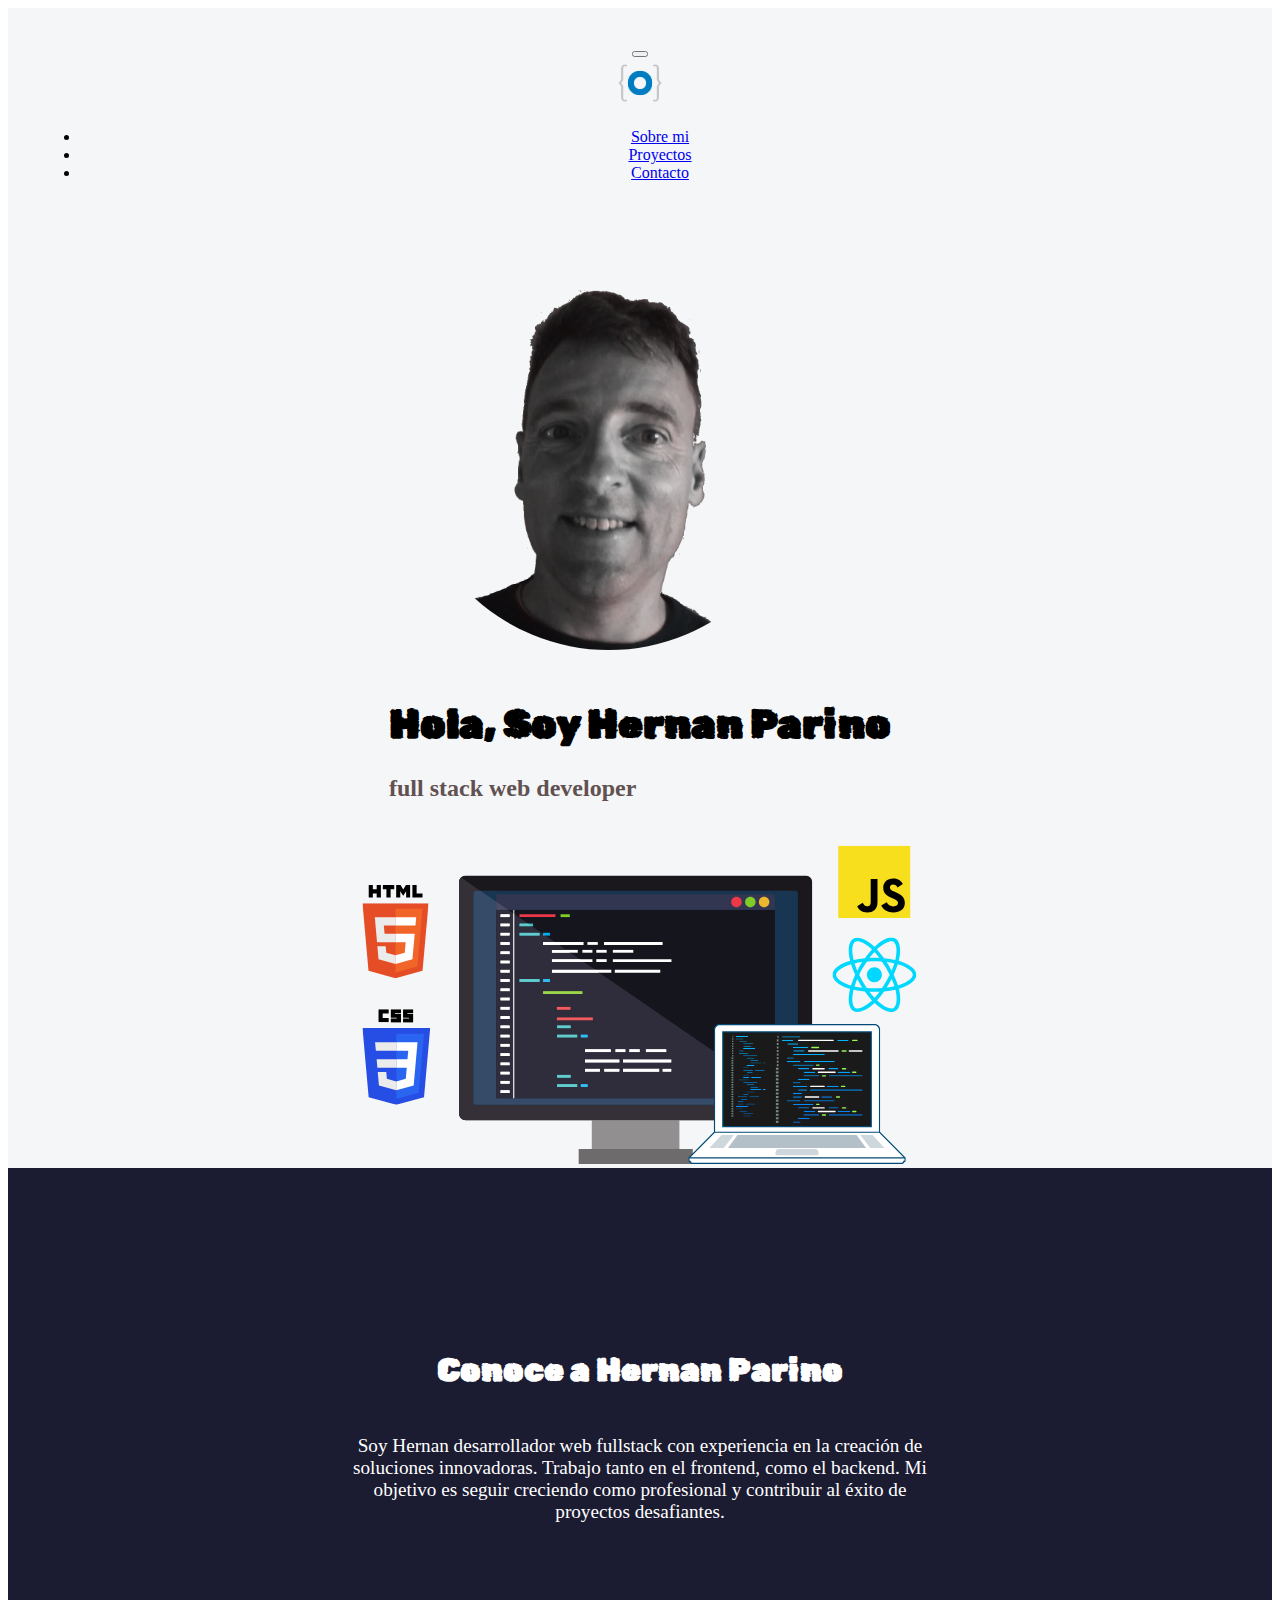
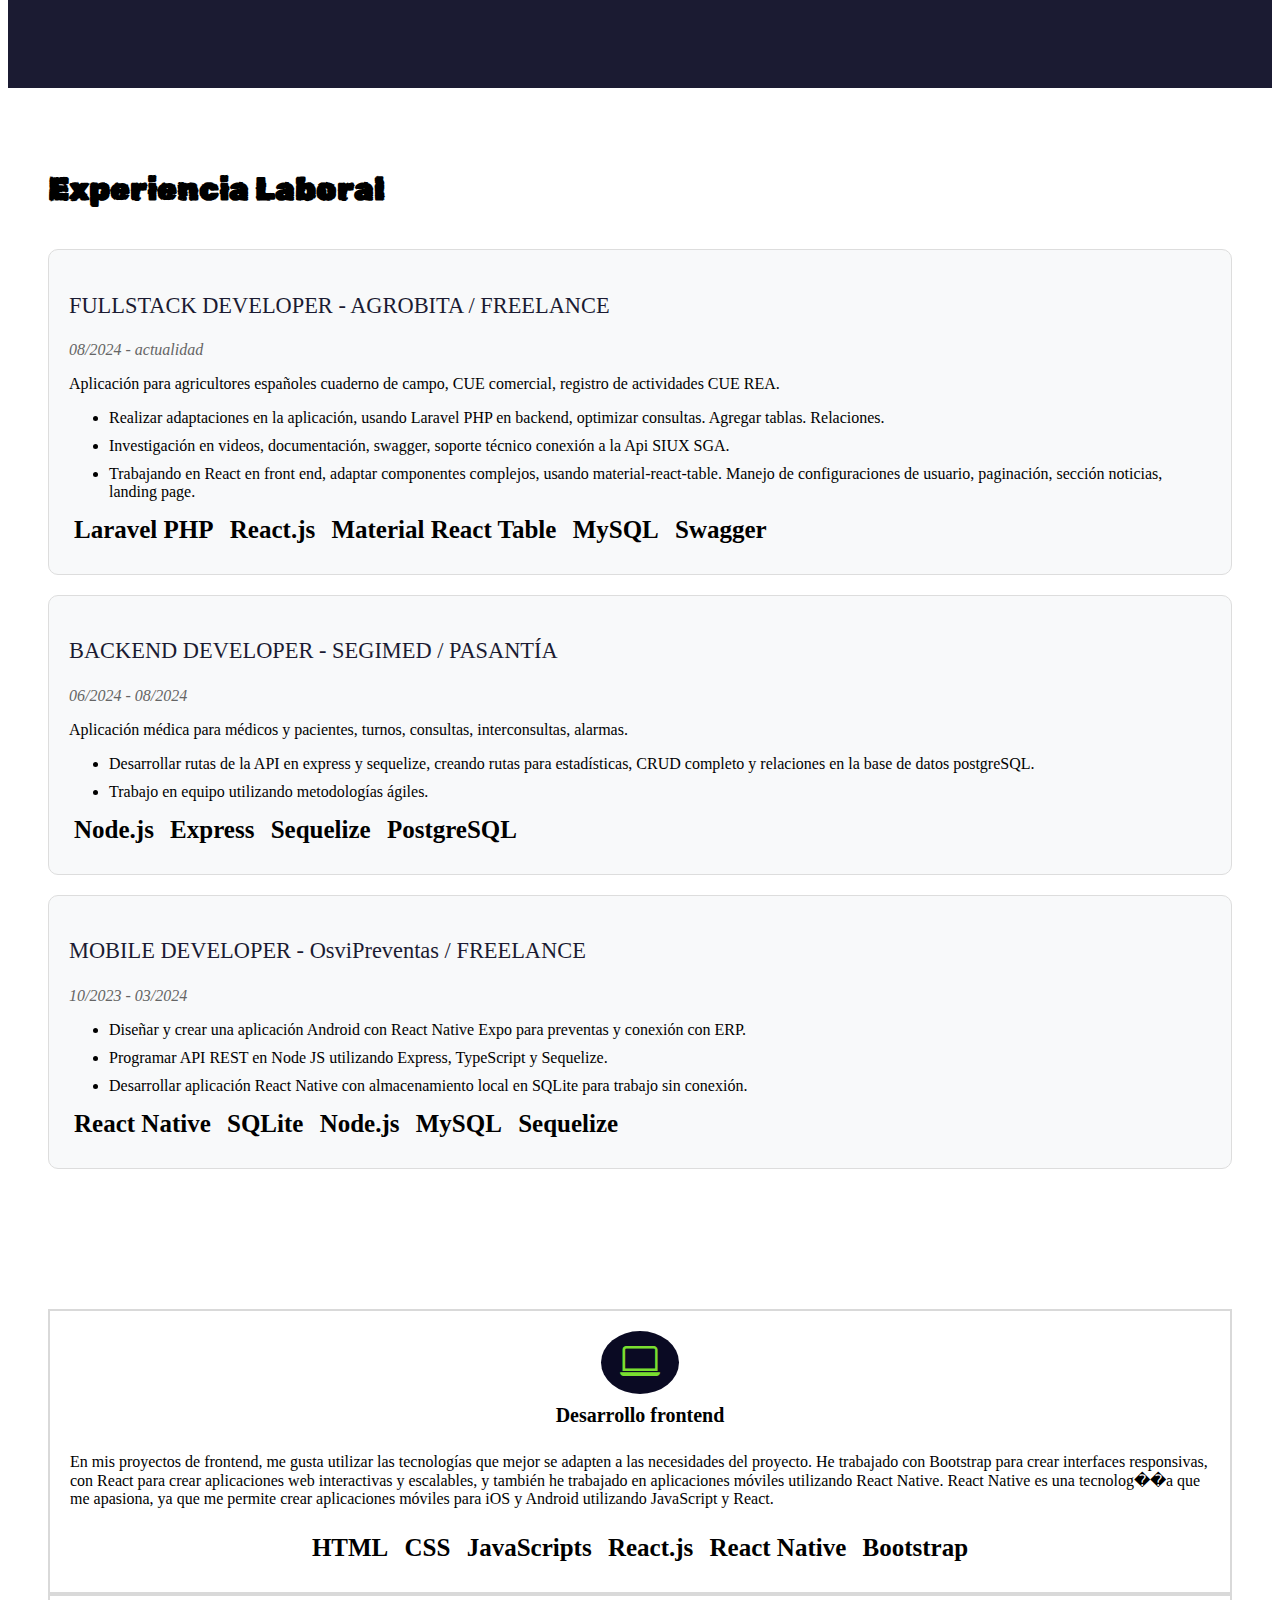
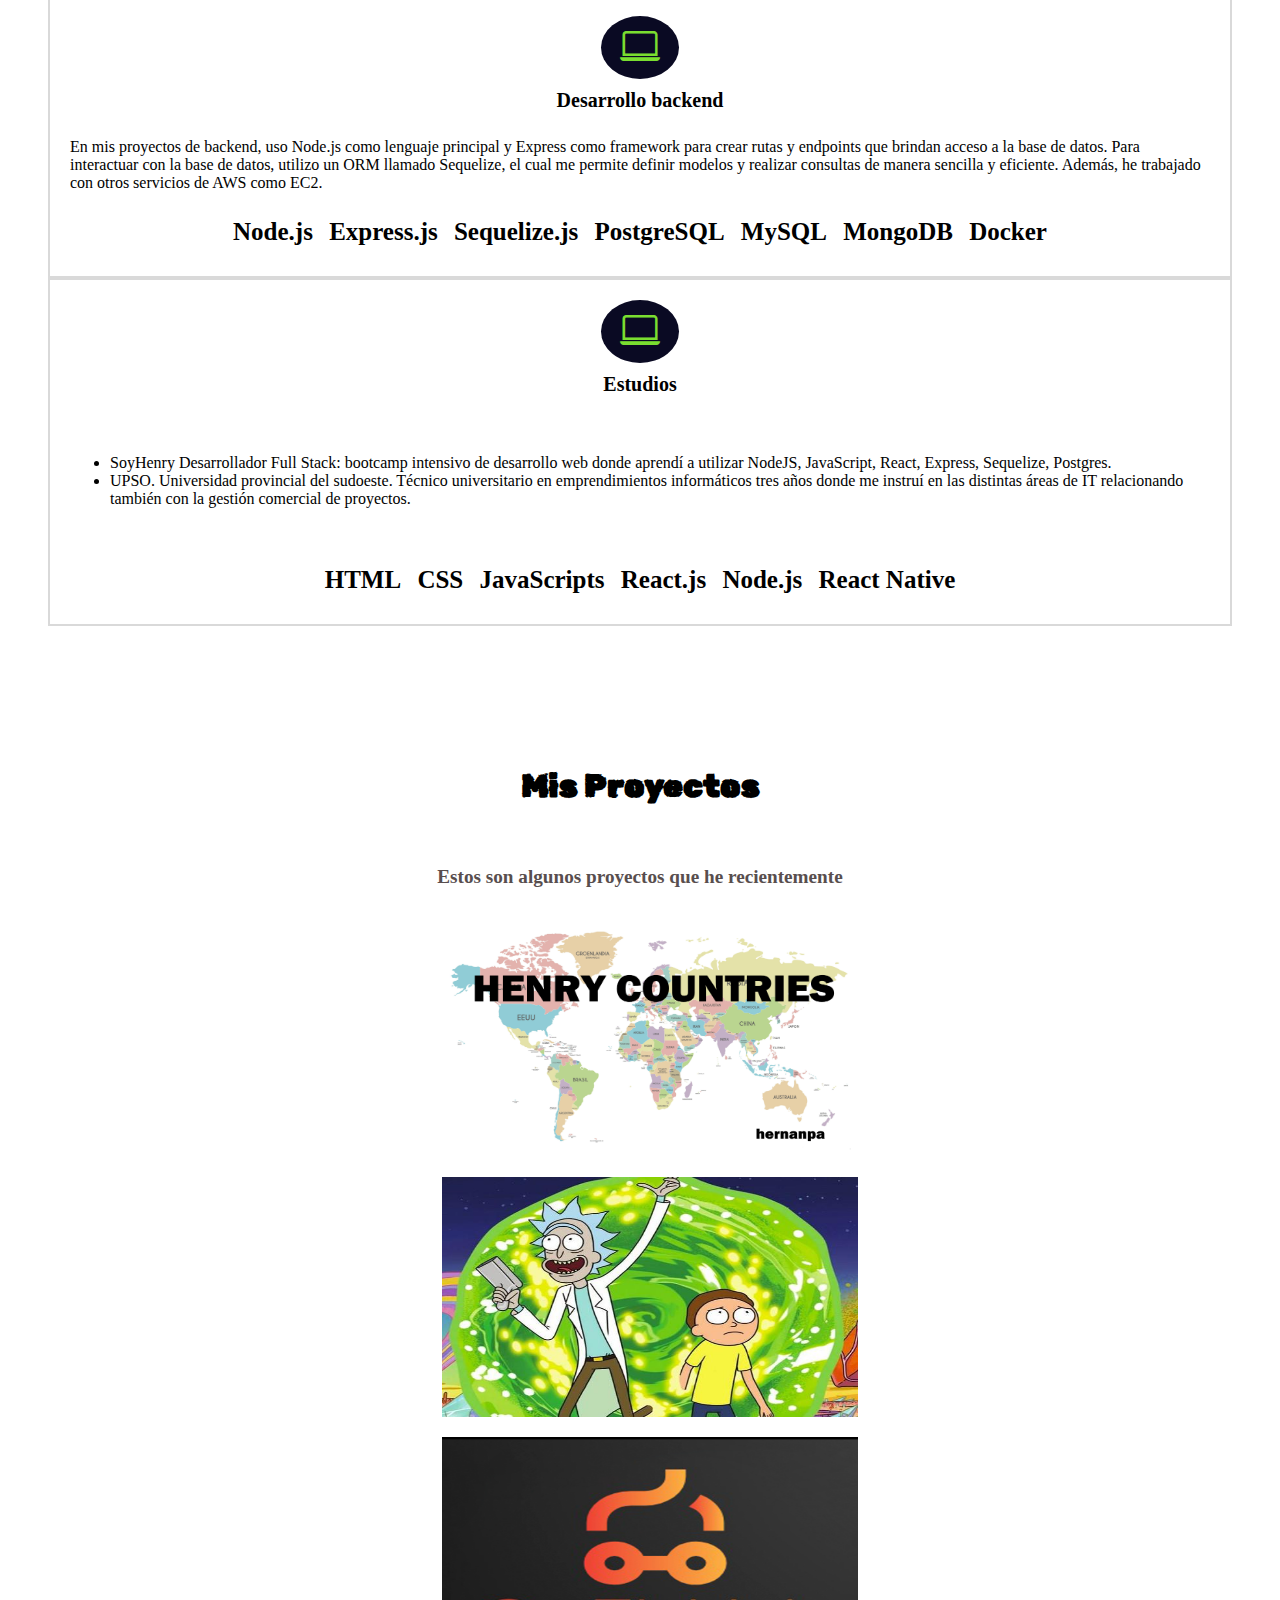
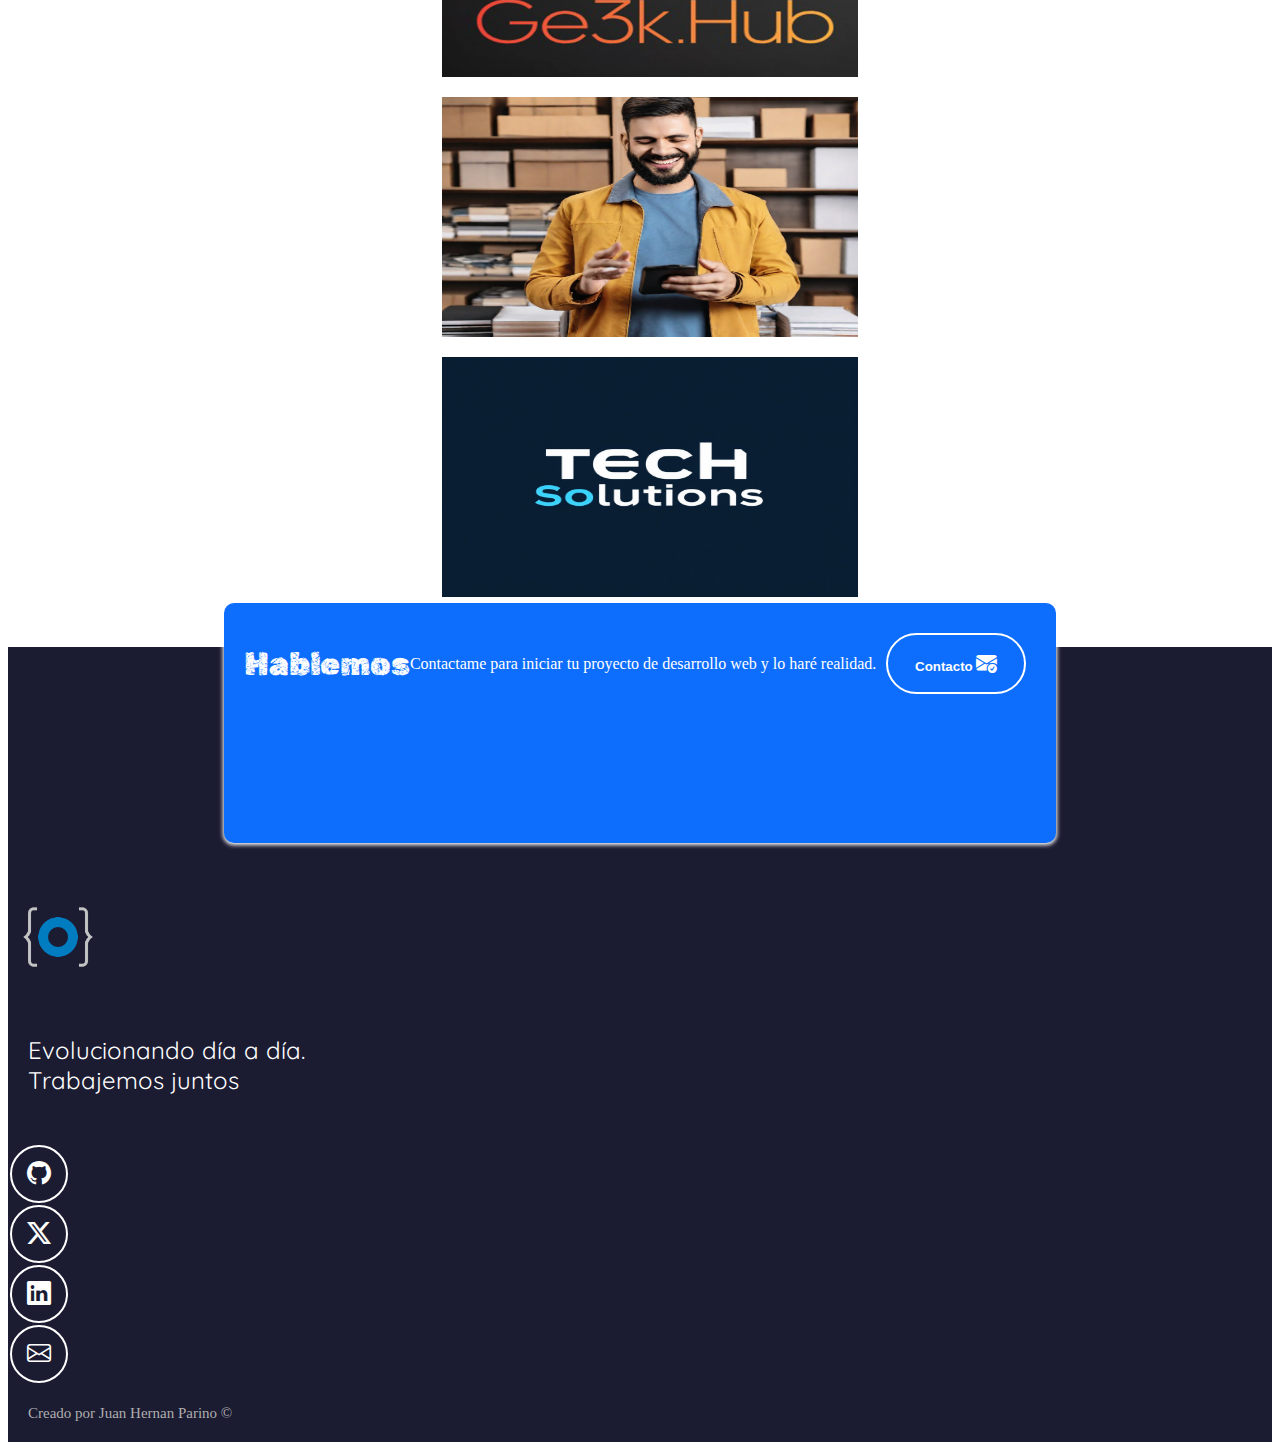
<file: index.html>
<!doctype html>
<html lang="en">
  <head>
    <meta charset="utf-8">
    <!-- Metadatos -->
    <meta charset="utf-8">
    <meta name="author" content="Hernan Parino">
    <meta name="description" content="Portafolio de desarrollo web Hernan Parino">
    <meta name=" keywords" contents="HTML, CSS, JavaScipt, React">
    <meta name="viewport" content="width=device-width, initial-scale=1">
    <!-- Titulo -->
    <title>Hernan Parino | desarrollo web fullstack</title>
    <!-- favicon -->
    <link rel="icon" type="image/x-icon" href="image/Dev_Logo.png">
    <!-- icons -->
    <link rel="stylesheet" href="https://cdn.jsdelivr.net/npm/bootstrap-icons@1.11.1/font/bootstrap-icons.css">
    <!-- bootstrap -->
    <link href="https://cdn.jsdelivr.net/npm/bootstrap@5.3.2/dist/css/bootstrap.min.css" rel="stylesheet" integrity="sha384-T3c6CoIi6uLrA9TneNEoa7RxnatzjcDSCmG1MXxSR1GAsXEV/Dwwykc2MPK8M2HN" crossorigin="anonymous">
    <!-- CSS -->
    <link rel="stylesheet" href="style.css">
    <!-- FONT -->
    <link rel="preconnect" href="https://fonts.googleapis.com">
    <link rel="preconnect" href="https://fonts.gstatic.com" crossorigin>
    <link href="https://fonts.googleapis.com/css2?family=Quicksand:wght@300..700&family=Rubik+Distressed&display=swap" rel="stylesheet">
</head>
<!-- Google tag (gtag.js) -->
<script async src="https://www.googletagmanager.com/gtag/js?id=G-1H6NK3H88Y"></script>
<script>
  window.dataLayer = window.dataLayer || [];
  function gtag(){dataLayer.push(arguments);}
  gtag('js', new Date());

  gtag('config', 'G-1H6NK3H88Y');
</script>
  <body>
    <!-- barra de navegacion -->
    <nav class="navbar navbar-expand-md navbar-ligth">
        <div class="container-fluid">
          <button class="navbar-toggler" type="button" data-bs-toggle="collapse" data-bs-target="#navbarToggler" aria-controls="navbarTogglerDemo01" aria-expanded="false" aria-label="Toggle navigation">
            <span class="navbar-toggler-icon"></span>
          </button>
          <div class="collapse navbar-collapse" id="navbarToggler">
            <a class="navbar-brand " href="#"><img src="image/Dev_Logo.png" width="50" alt="logo de la pagina web"></a>
            <ul class="navbar-nav d-flex justify-content-center aling-items-center">
              <li class="nav-item">
                <a class="nav-link active" aria-current="page" href="#sobre-mi">Sobre mi</a>
              </li>
              <li class="nav-item">
                <a class="nav-link" href="#proyectos">Proyectos</a>
              </li>
              <!-- <li class="nav-item">
                <a class="nav-link" href="#">Tetimonios</a>
              </li> -->
              <li class="nav-item">
                <a class="nav-link" href="#contacto">Contacto</a>
              </li>
            </ul>
          </div>
        </div>
    </nav>

    <!-- Seccion Hero -->
    <section class="hero aling-items-stretch">
        <div class="hero-principal d-flex flex-column justify-content-center aling-items-center">
            <img class="hero-imagen-desarrollador" src="image/hernapa.png" alt="Imagen de Hernan Parino">
            <h1> Hola, Soy Hernan Parino </h1>
            <h2> full stack web developer</h2>
        </div>
        <div class="hero-inferior">
            <img class="hero-inferior-imagen img-fluid"  src="image/hero-inferior.svg" alt="monitor, laptop, logos de HTML CSS y React">
        </div>
    </section>

    <!-- Seccion Sobre Mi -->
    <section id="sobre-mi" class="sobre-mi seccion-oscura">
        <div class="contenedor">
            <h2 class="seccion-titulo">Conoce a Hernan Parino</h2>
            <p class="seccion-texto">Soy Hernan desarrollador web fullstack con experiencia en la creación de soluciones innovadoras. Trabajo tanto en el frontend, como el backend. Mi objetivo es seguir creciendo como profesional y contribuir al éxito de proyectos desafiantes.</p>
        </div>

    </section>

    <!-- Seccion Experiencia Laboral -->
    <section id="experiencia-laboral" class="experiencia-laboral seccion-clara">
        <div class="container">
            <h2 class="seccion-titulo texto-negro">Experiencia Laboral</h2>
            <div class="row">
                <!-- Agrobita -->
                <div class="col-12 mb-4">
                    <div class="experiencia-trabajo">
                        <h3>FULLSTACK DEVELOPER - AGROBITA / FREELANCE</h3>
                        <p class="periodo">08/2024 - actualidad</p>
                        <p class="descripcion">Aplicación para agricultores españoles cuaderno de campo, CUE comercial, registro de actividades CUE REA.</p>
                        <ul>
                            <li>Realizar adaptaciones en la aplicación, usando Laravel PHP en backend, optimizar consultas. Agregar tablas. Relaciones.</li>
                            <li>Investigación en videos, documentación, swagger, soporte técnico conexión a la Api SIUX SGA.</li>
                            <li>Trabajando en React en front end, adaptar componentes complejos, usando material-react-table. Manejo de configuraciones de usuario, paginación, sección noticias, landing page.</li>
                        </ul>
                        <div class="badges-contenedor">
                            <span class="badge text-bg-primary">Laravel PHP</span>
                            <span class="badge text-bg-primary">React.js</span>
                            <span class="badge text-bg-primary">Material React Table</span>
                            <span class="badge text-bg-primary">MySQL</span>
                            <span class="badge text-bg-primary">Swagger</span>
                        </div>
                    </div>
                </div>
                
                <!-- Segimed -->
                <div class="col-12 mb-4">
                    <div class="experiencia-trabajo">
                        <h3>BACKEND DEVELOPER - SEGIMED / PASANTÍA</h3>
                        <p class="periodo">06/2024 - 08/2024</p>
                        <p class="descripcion">Aplicación médica para médicos y pacientes, turnos, consultas, interconsultas, alarmas.</p>
                        <ul>
                            <li>Desarrollar rutas de la API en express y sequelize, creando rutas para estadísticas, CRUD completo y relaciones en la base de datos postgreSQL.</li>
                            <li>Trabajo en equipo utilizando metodologías ágiles.</li>
                        </ul>
                        <div class="badges-contenedor">
                            <span class="badge text-bg-primary">Node.js</span>
                            <span class="badge text-bg-primary">Express</span>
                            <span class="badge text-bg-primary">Sequelize</span>
                            <span class="badge text-bg-primary">PostgreSQL</span>
                        </div>
                    </div>
                </div>

                <!-- OsviPreventas -->
                <div class="col-12 mb-4">
                    <div class="experiencia-trabajo">
                        <h3>MOBILE DEVELOPER - OsviPreventas / FREELANCE</h3>
                        <p class="periodo">10/2023 - 03/2024</p>
                        <ul>
                            <li>Diseñar y crear una aplicación Android con React Native Expo para preventas y conexión con ERP.</li>
                            <li>Programar API REST en Node JS utilizando Express, TypeScript y Sequelize.</li>
                            <li>Desarrollar aplicación React Native con almacenamiento local en SQLite para trabajo sin conexión.</li>
                        </ul>
                        <div class="badges-contenedor">
                            <span class="badge text-bg-primary">React Native</span>
                            <span class="badge text-bg-primary">SQLite</span>
                            <span class="badge text-bg-primary">Node.js</span>
                            <span class="badge text-bg-primary">MySQL</span>
                            <span class="badge text-bg-primary">Sequelize</span>
                        </div>
                    </div>
                </div>
            </div>
        </div>
    </section>

    <!-- seccion experiencia -->
    <section id="experiencia" class="experiencia seccion-clara">
        <div class="conteiner text-center">
            <div class="row">
                <!-- desarrollo web -->
                <div class="columna col-12 col-md-4 ">
                    <i class="bi bi-laptop"></i>
                    <p class="experiencia-titulo">Desarrollo frontend</p>
                    <p >En mis proyectos de frontend, me gusta utilizar las tecnologías que mejor se adapten a las necesidades del proyecto. He trabajado con Bootstrap para crear interfaces responsivas, con React para crear aplicaciones web interactivas y escalables, y también he trabajado en aplicaciones móviles utilizando React Native.

                      React Native es una tecnolog��a que me apasiona, ya que me permite crear aplicaciones móviles para iOS y Android utilizando JavaScript y React. </p>
                    <div class="badges-contenedor"><!-- insignias-->
                        <span class="badge text-bg-primary">HTML</span>
                        <span class="badge text-bg-primary">CSS</span>
                        <span class="badge text-bg-primary">JavaScripts</span>
                        <span class="badge text-bg-primary">React.js</span>
                        <span class="badge text-bg-primary">React Native</span>
                        <span class="badge text-bg-primary">Bootstrap</span>
                    </div>
                </div>
                <!-- Back -->
                <div class="columna col-12 col-md-4 ">
                    <i class="bi bi-laptop"></i>
                    <p class="experiencia-titulo">Desarrollo backend</p>
                    <p >En mis proyectos de backend, uso Node.js como lenguaje principal y Express como framework para crear rutas y endpoints que brindan acceso a la base de datos. Para interactuar con la base de datos, utilizo un ORM llamado Sequelize, el cual me permite definir modelos y realizar consultas de manera sencilla y eficiente. Además, he trabajado con otros servicios de AWS como EC2.</p>
                    <div class="badges-contenedor"><!-- insignias-->
                        <span class="badge text-bg-primary">Node.js</span>
                        <span class="badge text-bg-primary">Express.js</span>
                        <span class="badge text-bg-primary">Sequelize.js</span>
                        <span class="badge text-bg-primary">PostgreSQL</span>
                        <span class="badge text-bg-primary">MySQL</span>
                        <span class="badge text-bg-primary">MongoDB</span>
                        <span class="badge text-bg-primary">Docker</span>
                    </div>
                </div>
                <!-- Estudios -->
                <div class="columna col-12 col-md-4 ">
                    <i class="bi bi-laptop"></i>
                    <p class="experiencia-titulo">Estudios</p>
                    <p >
                    <ul>
                      <!-- <li>CodigoFacilito, bot</li> -->
                      <li>SoyHenry Desarrollador Full Stack: bootcamp intensivo de desarrollo web donde aprendí a utilizar NodeJS, JavaScript, React, Express, Sequelize, Postgres.</li>
                      <li>UPSO. Universidad provincial del sudoeste. Técnico universitario en emprendimientos informáticos tres años donde me instruí en las distintas áreas de IT relacionando también con la gestión comercial de proyectos.</li>
                    </ul>
                    </p>
                    <div class="badges-contenedor"><!-- insignias-->
                        <span class="badge text-bg-primary">HTML</span>
                        <span class="badge text-bg-primary">CSS</span>
                        <span class="badge text-bg-primary">JavaScripts</span>
                        <span class="badge text-bg-primary">React.js</span>
                        <span class="badge text-bg-primary">Node.js</span>
                        <span class="badge text-bg-primary">React Native</span>
                    </div>
                </div>
            </div>
        </div>


    </section>

    <!-- seccion Proyectos -->
    <section id="proyectos" class="proyectos-recientes seccion-clara d-flex flex-column">
        <h2 class="seccion-titulo texto-negro">Mis Proyectos</h2>
        <h3 class="seccion-descripcion">Estos son algunos proyectos que he recientemente</h3>
        <!-- Galeria de proyectos -->
        <div class="conteiner" class="container text-center proyectos-contenedor">
            <div class="row">
              <!-- proyecto 1  -->
                <div class="col-12 col-md-5 col-lg-4">
                    <div class="proyecto">
                      <img src="/image/hc presentacion.PNG" alt="henry countries">
                      <div class="overlay">
                        <p>Henry Countries</p>
                        <span>Consulta datos de países</span>
                        <div class="iconos-contenedor">
                          <a href="https://github.com/parinohernan/cr-pi-countries-main" target="_blank" rel="noopener noreferrer">
                            <i class="bi bi-github"></i>
                          </a>
                          <a href="./galerias/hc.html" target="_blank" rel="noopener noreferrer">
                            <i class="bi bi-images"></i>
                          </a>
                          <!-- <a href="https://henrycountries-iota.vercel.app/" target="_blank" rel="noopener noreferrer">
                            <i class="bi bi-laptop"></i>
                          </a> -->
                        </div>
                      </div>
                    </div>
                </div>
           
              <!-- proyecto 2  -->
              <div class="col-12 col-md-5 col-lg-4">
                <div class="proyecto">
                  <img src="image/rym precentacion.jpg" alt="rick and morty">
                  <div class="overlay">
                    <p>Rick and Morty</p>
                    <span>Cards de personajes de la serie</span>
                    <div class="iconos-contenedor">
                      <a href="https://github.com/parinohernan/rick_and_morty" target="_blank" rel="noopener noreferrer">
                        <i class="bi bi-github"></i>
                      </a>
                      <a href="./galerias/rym.html" target="_blank" rel="noopener noreferrer">
                        <i class="bi bi-images"></i>
                      </a>
                      <!-- <a href="https://ge3k-client-team.vercel.app/" target="_blank" rel="noopener noreferrer">
                        <i class="bi bi-laptop"></i>
                      </a> -->
                    </div>
                </div>
                </div>
            </div>
            
              <!-- proyecto 3  -->
              <div class="col-12 col-md-5 col-lg-4">
                <div class="proyecto">
                  <img src="image/ge3khub.png" alt="ge3khub">
                  <div class="overlay">
                    <p>Ge3k Hub</p>
                    <span>Ecommerce de productos geek</span>
                    <div class="iconos-contenedor">
                      <a href="https://github.com/parinohernan/ge3k-client" target="_blank" rel="noopener noreferrer">
                        <i class="bi bi-github"></i>
                      </a>
                      <a href="./galerias/ge3khub.html" target="_blank" rel="noopener noreferrer">
                        <i class="bi bi-images"></i>
                      </a>
                      <!-- <a href="https://ge3k-client-team.vercel.app/" target="_blank" rel="noopener noreferrer">
                        <i class="bi bi-laptop"></i>
                      </a> -->
                    </div>
                </div>
                </div>
            </div>
          
              <div class="col-12 col-md-5 col-lg-4">
                <div class="proyecto">
                  <img src="image/astr/vendedor.png" alt="astr movil">
                  <div class="overlay">
                    <p>Astr Movil</p>
                    <samp>Aplicación móvil de preventas</samp>
                    <div class="iconos-contenedor">
                      <a href="https://github.com/parinohernan/ASTR-movile-01" target="_blank" rel="noopener noreferrer">
                        <i class="bi bi-github"></i>
                      </a>
                      <a href="./galerias/astr.html" target="_blank" rel="noopener noreferrer">
                        <i class="bi bi-images"></i>
                      </a>
                      <!-- <a href="https://henrycountries-iota.vercel.app/" target="_blank" rel="noopener noreferrer">
                        <i class="bi bi-laptop"></i>
                      </a> -->
                    </div>
                </div>
                </div>
            </div>

            <!-- proyecto Tech Solutions -->
            <div class="col-12 col-md-5 col-lg-4">
                <div class="proyecto">
                    <img src="image/techsolutions/techsolutions.png" alt="tech solutions">
                    <div class="overlay">
                        <p>Tech Solutions</p>
                        <span>Landing page empresarial</span>
                        <div class="iconos-contenedor">
                            <a href="https://github.com/parinohernan/techsolutions" target="_blank" rel="noopener noreferrer">
                                <i class="bi bi-github"></i>
                            </a>
                            <a href="./galerias/techsolitions.html" target="_blank" rel="noopener noreferrer">
                                <i class="bi bi-images"></i>
                            </a>
                            <!-- <a href="https://tech-solutions-demo.netlify.app/" target="_blank" rel="noopener noreferrer">
                                <i class="bi bi-laptop"></i>
                            </a> -->
                        </div>
                    </div>
                </div>
            </div>
        </div>

    </section >
    <!-- Contacto -->
    <section id="contacto" class="contacto seccion-oscura">
      <div class = "container">
        <div class="container text-center rectangulo d-flex justify-content-eventy">
          <div class="row">
            <div class="col-12 col-md-4 seccion-titulo">
              Hablemos
            </div>
            <div class="col-12 col-md-4 descripcion">
              Contactame para iniciar tu proyecto de desarrollo web y lo haré realidad.
            </div>
            
            <div class="col-12 col-md-4 ">
              <a href="mailto:parinohernan@gmail.com">
              <button type="button">Contacto <i class="bi bi-envelope-check-fill"></i></button>  
              </a>
            </div>
          </div>
        </div>
      </div>
    </section>
    <!-- footer -->
    <footer class="seccion-oscura d-flex flex-column aling-items-center justify-content-center ">
      <div class="d-flex aling-items-center justify-content-center ">

        <img class="footer-logo" src="image/Dev_Logo.png" alt="logo del portafolio">
      </div>
      <p class="footer-texto text-center">Evolucionando día a día.<br/>Trabajemos juntos</p>
      <div class="iconos-redes-sociales d-flex flex-wrap aling-items-center justify-content-center ">
        <a href="https://github.com/parinohernan" target="_blank" rel="noopener noreferrer"><i class="bi bi-github"></i></a>
        <a href="https://twitter.com/HernanParino" target="_blank" rel="noopener noreferrer"><i class="bi bi-twitter-x"></i></a>
        <a href="https://www.linkedin.com/in/hernan-parino/" target="_blank" rel="noopener noreferrer"><i class="bi bi-linkedin"></i></a>
        <a href="mailto:parinohernan@gmail.com" target="_blank" rel="noopener noreferrer"><i class="bi bi-envelope"></i></a>
      </div>
      <div class="derechos-de-autor d-flex aling-items-center justify-content-center">Creado por Juan Hernan Parino &#169;</div>
    </footer>

    <script src="https://cdn.jsdelivr.net/npm/bootstrap@5.3.2/dist/js/bootstrap.bundle.min.js" integrity="sha384-C6RzsynM9kWDrMNeT87bh95OGNyZPhcTNXj1NW7RuBCsyN/o0jlpcV8Qyq46cDfL" crossorigin="anonymous"></script>
  </body>
</html>
</file>
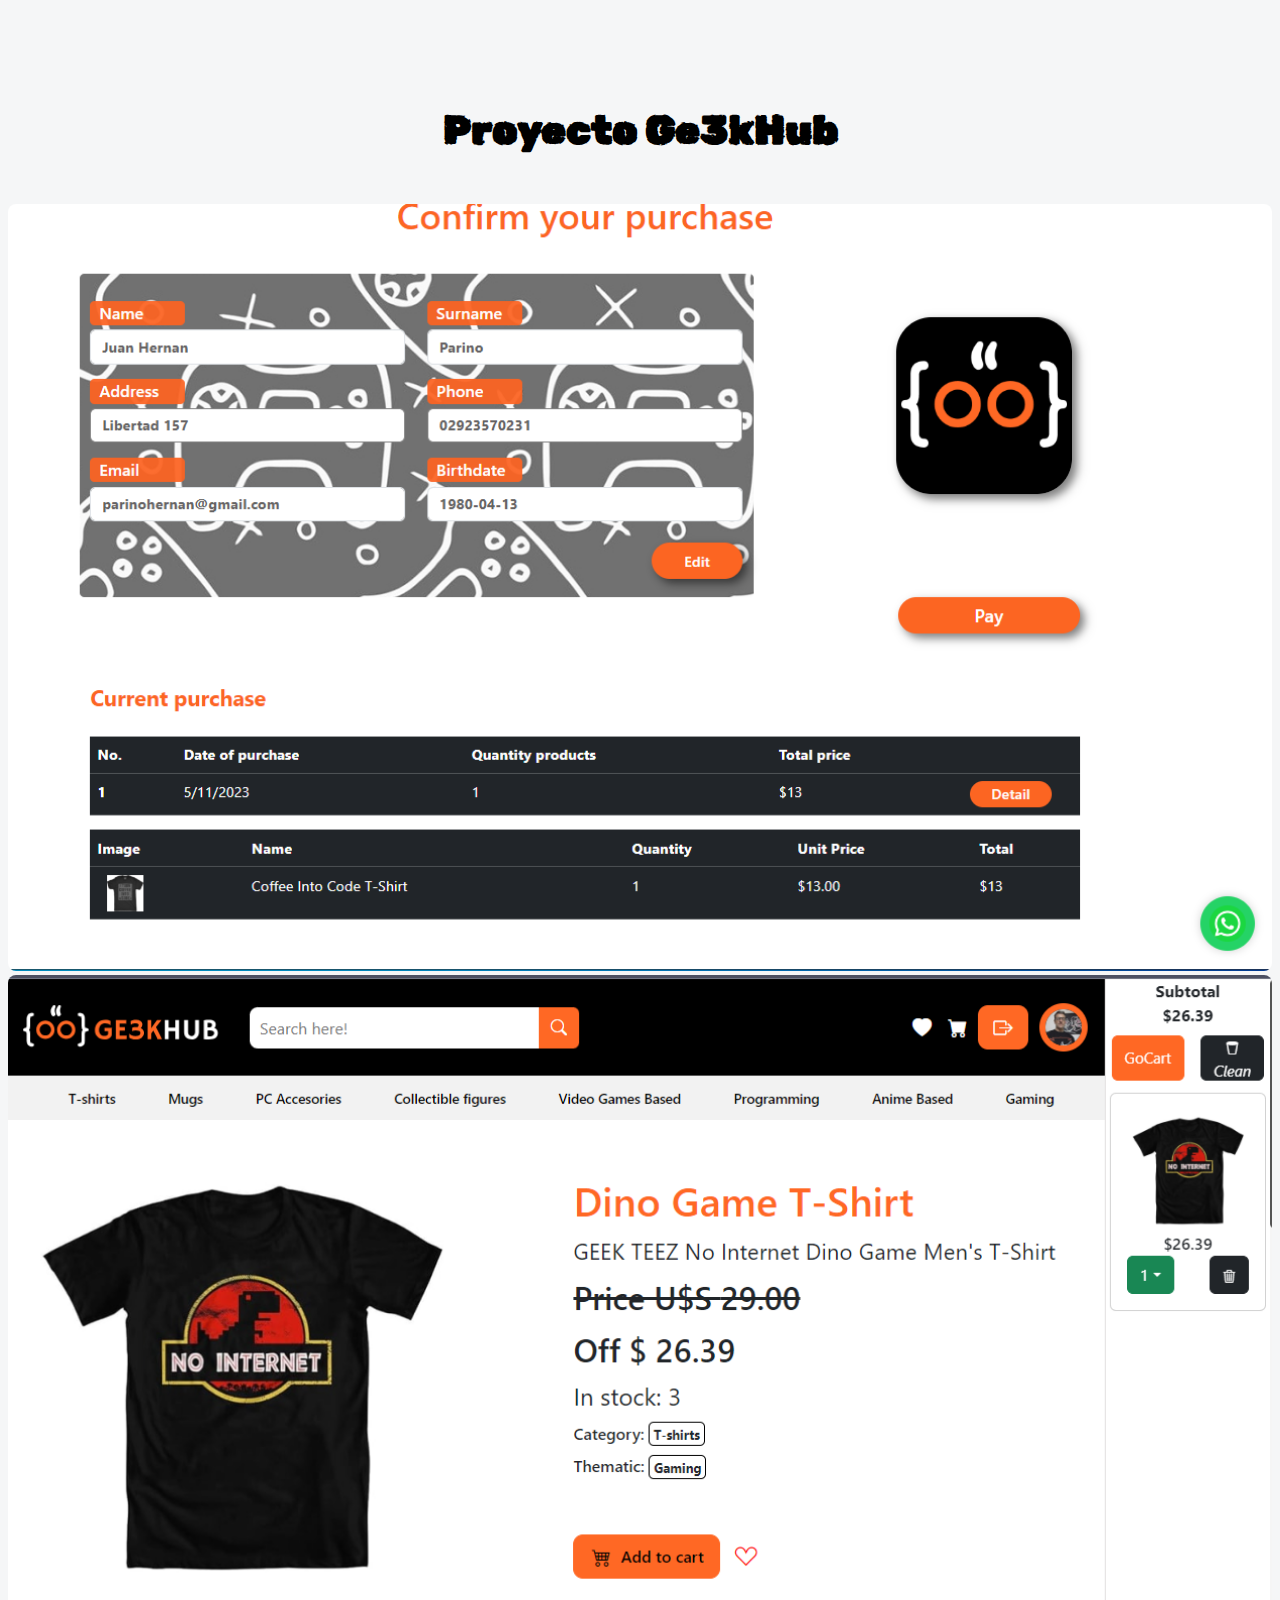
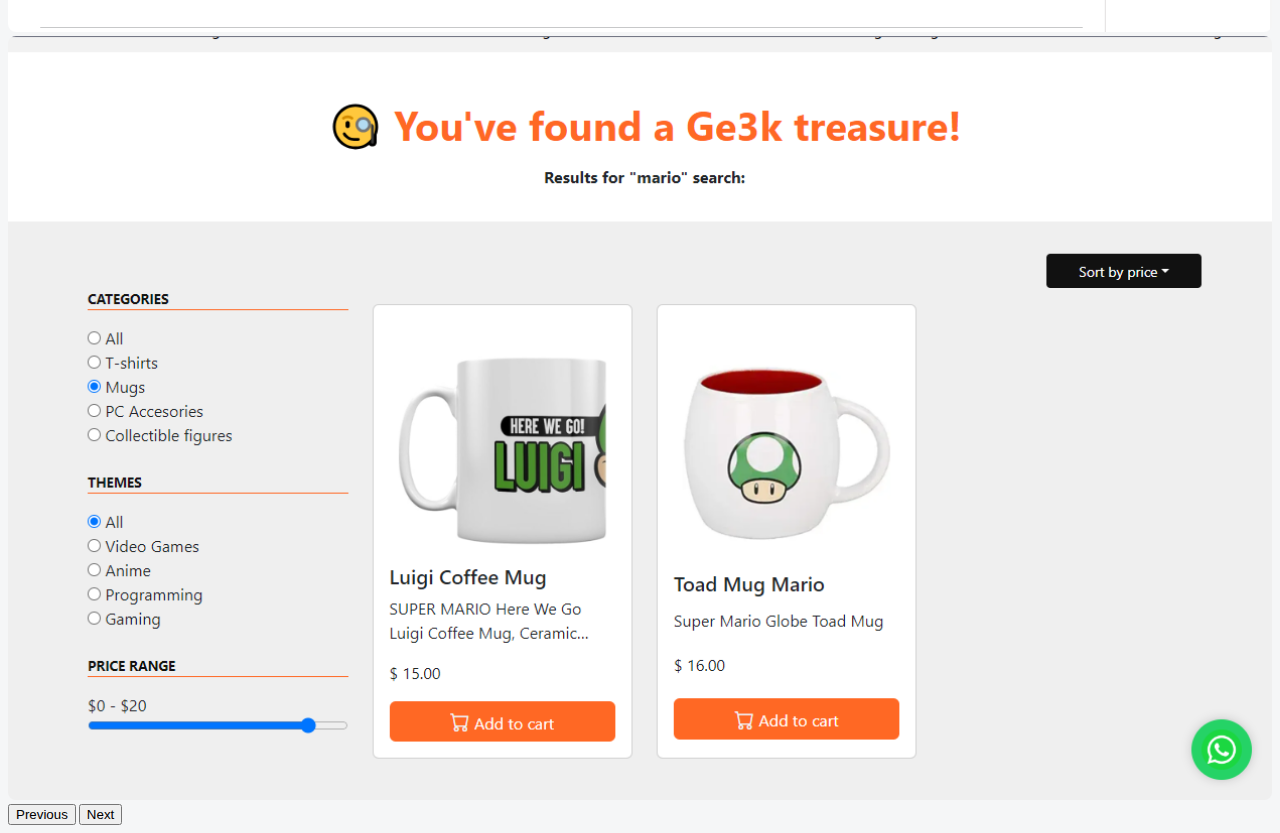
<file: carrusel1.html>
<!DOCTYPE html>
<html lang="en">
<head>
  <meta charset="utf-8">
  <!-- Metadatos -->
  <meta charset="utf-8">
  <meta name="author" content="Hernan Parino">
  <meta name="description" content="Portafolio de desarrollo web Hernan Parino">
  <meta name="keywords" contents="HTML, CSS, JavaScript, React">
  <meta name="viewport" content="width=device-width, initial-scale=1">
  <!-- Titulo -->
  <title>Hernan Parino | Desarrollo Web Fullstack</title>
  <!-- Favicon -->
  <link rel="icon" type="image/x-icon" href="image/Dev_Logo.png">
  <!-- Icons -->
  <link rel="stylesheet" href="https://cdn.jsdelivr.net/npm/bootstrap-icons@1.11.1/font/bootstrap-icons.css">
  <!-- Bootstrap -->
  <link href="https://cdn.jsdelivr.net/npm/bootstrap@5.3.2/dist/css/bootstrap.min.css" rel="stylesheet" integrity="sha384-T3c6CoIi6uLrA9TneNEoa7RxnatzjcDSCmG1MXxSR1GAsXEV/Dwwykc2MPK8M2HN" crossorigin="anonymous">
  <!-- CSS -->
  <link rel="stylesheet" href="style.css">
  <!-- Font -->
  <link rel="preconnect" href="https://fonts.googleapis.com">
  <link rel="preconnect" href="https://fonts.gstatic.com" crossorigin>
  <link href="https://fonts.googleapis.com/css2?family=Rubik+Distressed&display=swap" rel="stylesheet">
  <style>
    body {
      font-family: 'Rubik Distressed', sans-serif;
      background-color: #f5f6f7;
    }
 
    .carousel {
      margin-top: 50px; /* Ajusta según sea necesario */
    }


    .carousel-inner {
      text-align: center;
    }

    .carousel-item img {
      width: 100%;
      height: auto;
      border-radius: 8px; /* Ajusta según sea necesario */
    }
  </style>
</head>
<body>
    <h1 class="center-title">Proyecto Ge3kHub</h1>
  <!-- Carrusel de prueba -->
  <div class="container">
    <div id="carouselExample" class="carousel slide" data-bs-ride="carousel">
      <div class="carousel-inner">
        <div class="carousel-item active">
          <img src="./image/gh/1.PNG" class="d-block w-100" alt="img 1">
        </div>
        <div class="carousel-item">
          <img src="./image/gh/2.PNG" class="d-block w-100" alt="2">
        </div>
        <div class="carousel-item">
          <img src="./image/gh/4.PNG" class="d-block w-100" alt="3">
        </div>
      </div>
      <button class="carousel-control-prev" type="button" data-bs-target="#carouselExample" data-bs-slide="prev">
        <span class="carousel-control-prev-icon" aria-hidden="true"></span>
        <span class="visually-hidden">Previous</span>
      </button>
      <button class="carousel-control-next" type="button" data-bs-target="#carouselExample" data-bs-slide="next">
        <span class="carousel-control-next-icon" aria-hidden="false"></span>
        <span class="visually-hidden">Next</span>
      </button>
    </div>
  </div>

  <!-- Bootstrap JS -->
  <script src="https://cdn.jsdelivr.net/npm/bootstrap@5.3.2/dist/js/bootstrap.bundle.min.js" integrity="sha384-C6RzsynM9kWDrMNeT87bh95OGNyZPhcTNXj1NW7RuBCsyN/o0jlpcV8Qyq46cDfL" crossorigin="anonymous"></script>
</body>
</html>
</file>
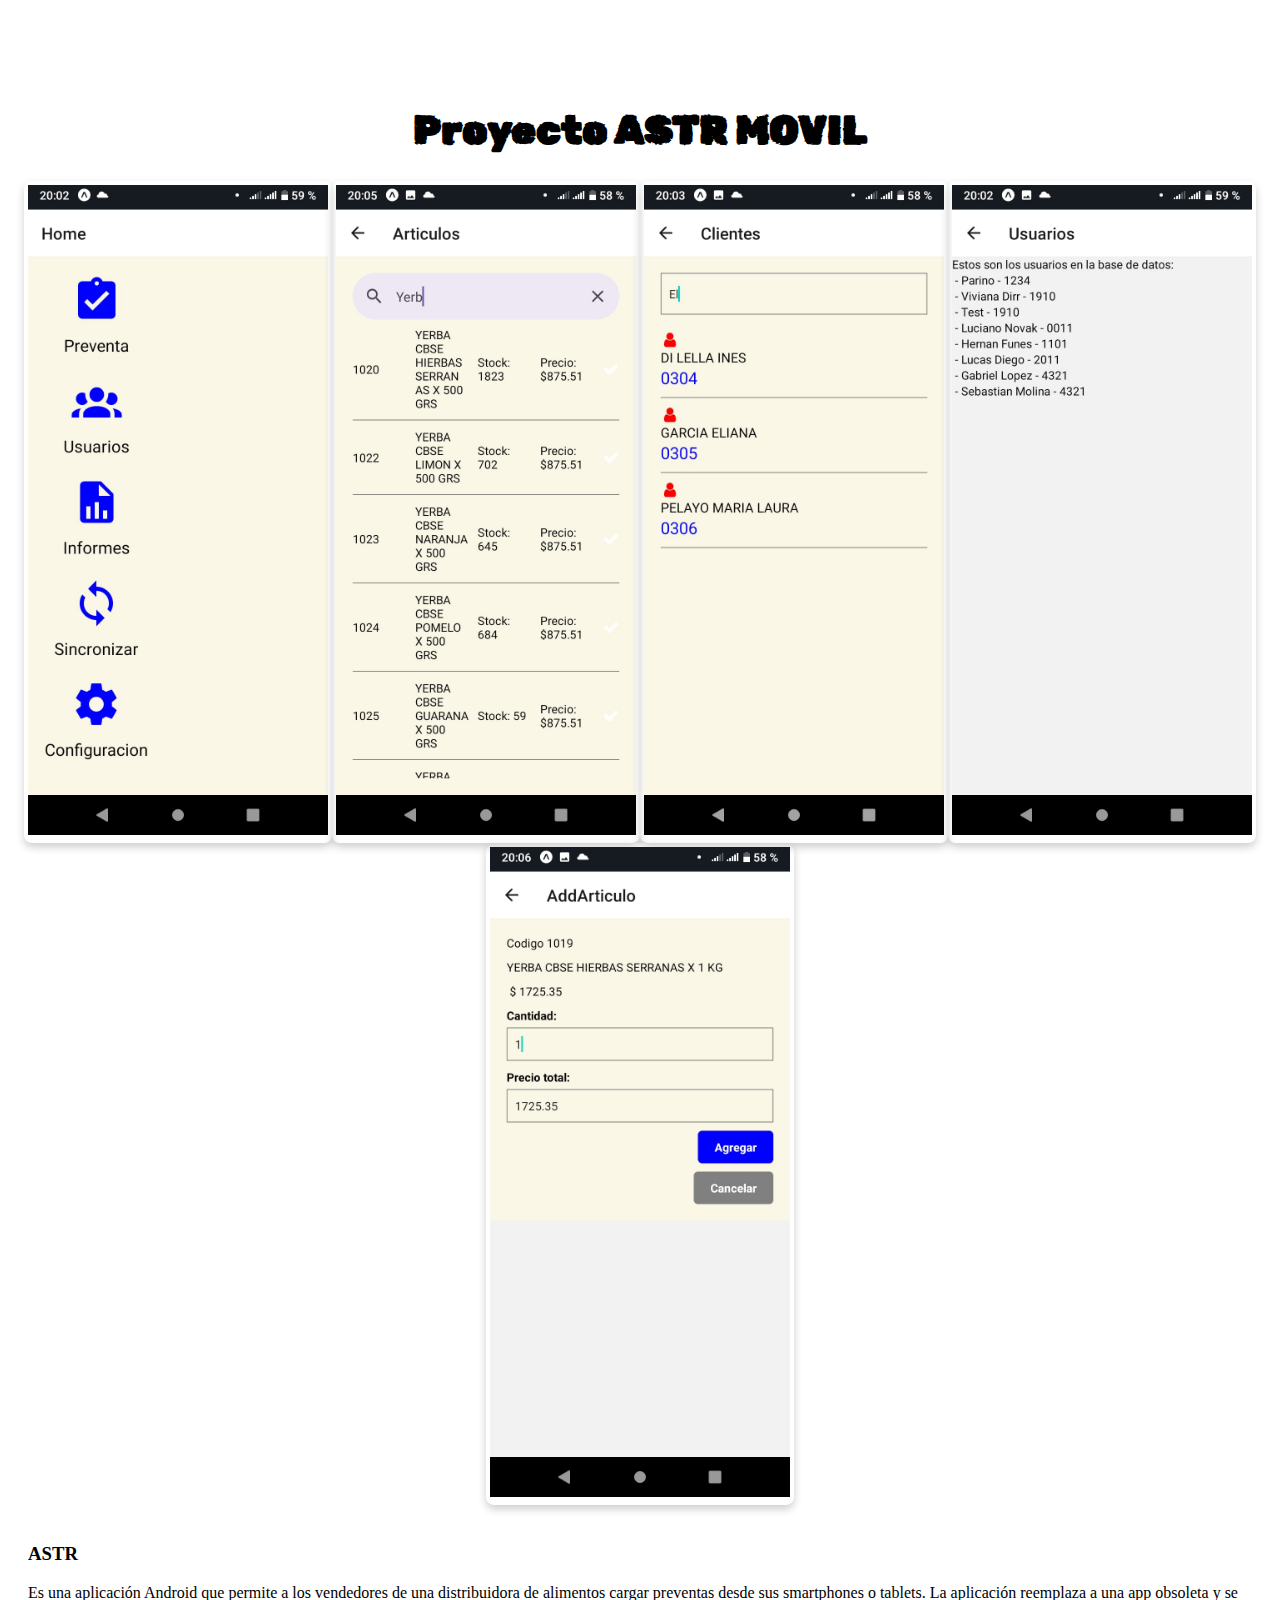
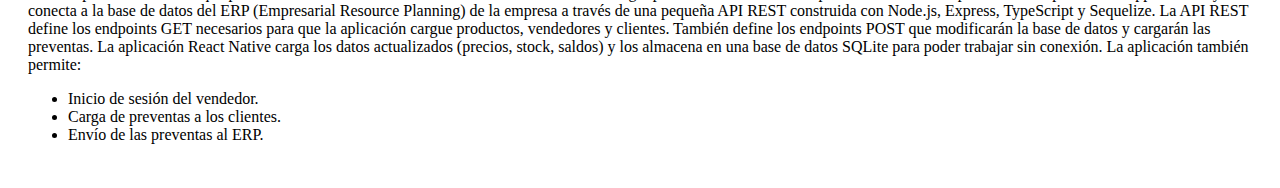
<file: carrusel4.html>
<!DOCTYPE html>
<html lang="en">
<head>
  <meta charset="utf-8">
  <!-- Metadatos -->
  <meta charset="utf-8">
  <meta name="author" content="Hernan Parino">
  <meta name="description" content="Portafolio de desarrollo web Hernan Parino">
  <meta name="keywords" contents="HTML, CSS, JavaScript, React">
  <meta name="viewport" content="width=device-width, initial-scale=1">
  <!-- Titulo -->
  <title>Hernan Parino | Poryecto ASTR</title>
  <!-- Favicon -->
  <link rel="icon" type="image/x-icon" href="image/Dev_Logo.png">
  <!-- Icons -->
  <link rel="stylesheet" href="https://cdn.jsdelivr.net/npm/bootstrap-icons@1.11.1/font/bootstrap-icons.css">
  <!-- Bootstrap -->
  <link href="https://cdn.jsdelivr.net/npm/bootstrap@5.3.2/dist/css/bootstrap.min.css" rel="stylesheet" integrity="sha384-T3c6CoIi6uLrA9TneNEoa7RxnatzjcDSCmG1MXxSR1GAsXEV/Dwwykc2MPK8M2HN" crossorigin="anonymous">
  <!-- CSS -->
  <link rel="stylesheet" href="style.css">
  <!-- Font -->
  <link rel="preconnect" href="https://fonts.googleapis.com">
  <link rel="preconnect" href="https://fonts.gstatic.com" crossorigin>
  <link href="https://fonts.googleapis.com/css2?family=Rubik+Distressed&display=swap" rel="stylesheet">
  <style>
    /* body {
      font-family: 'Rubik Distressed', sans-serif;
      background-color: #f5f6f7;
    } */

     .gallery2 {
      /* border: 3px solid blue; */
      width: 100%;
      display: flex;
      flex-wrap: wrap;
      align-content: center;
      justify-content: center;
    }

    .gallery2-item {
      /* border: 4px solid orange; */
      width: 20%;
      min-width: 300px;
      height: 70%;
      overflow: hidden;
      padding: 4px;
      border-radius: 8px;
      box-shadow: 0 4px 8px 0 rgba(0, 0, 0, 0.2);
    }

    .gallery2-item img {
      max-width: 300px;
    }  

    .descripcion {
      padding: 20px;
    }
  </style>
</head>
<body>
    <h1 class="center-title">Proyecto ASTR MOVIL</h1>

    <!-- Galería de imágenes -->
    <div class="gallery2">
      <div class="gallery2-item">
        <img src="./image/astr/astr1.jpeg" alt="img 1">
      </div>
      <div class="gallery2-item">
        <img src="./image/astr/astr2.jpeg" alt="img 2">
      </div>
      <div class="gallery2-item">
        <img src="./image/astr/astr3.jpeg" alt="img 3">
      </div>
      <div class="gallery2-item">
        <img src="./image/astr/astr4.jpeg" alt="img 4">
      </div>
      <div class="gallery2-item">
        <img src="./image/astr/astr5.jpeg" alt="img 5">
      </div>
    </div>
    <div class="descripcion">
      <h3>ASTR </h3>
      <p>
        Es una aplicación Android que permite a los vendedores de una distribuidora de alimentos cargar preventas desde sus smartphones o tablets. La aplicación reemplaza a una app obsoleta y se conecta a la base de datos del ERP (Empresarial Resource Planning) de la empresa a través de una pequeña API REST construida con Node.js, Express, TypeScript y Sequelize.
        
        La API REST define los endpoints GET necesarios para que la aplicación cargue productos, vendedores y clientes. También define los endpoints POST que modificarán la base de datos y cargarán las preventas.
        
        La aplicación React Native carga los datos actualizados (precios, stock, saldos) y los almacena en una base de datos SQLite para poder trabajar sin conexión. La aplicación también permite:
      </p>
      <ul>
        <li>
          Inicio de sesión del vendedor.
        </li>
        <li>
          Carga de preventas a los clientes.
        </li>
        <li>
          Envío de las preventas al ERP.
        </li>
      </ul>
    </div>

</body>
</html>
</file>
<file: style.css>
/*estilos generales*/
section {
  display: flex;
  flex-direction: column;
  align-items: center;

  justify-content: center;
}

h1 {
  font-size: 2.5rem;
  font-family: "Rubik Distressed", cursive;
}

.seccion-clara {
  color: black;
  background-color: white;
}
.seccion-oscura {
  color: white;
  background-color: #1b1b32;
}
.seccion-titulo {
  font-size: 2rem;
  padding: 15px 0;
  font-family: "Rubik Distressed", cursive;
}

.seccion-texto {
  font-size: 1.2rem;
  padding: 5px;
}
.texto-blanco {
  color: rgb(255, 255, 255);
}
.texto-negro {
  color: black;
}
.seccion-descripcion {
  font-size: 1.2rem;
  color: #584e4e;
}
/* proyectos */
.poryectos-recientes {
  padding: 40px;
}

/* sobre mi */
.sobre-mi {
  padding: 10px;
  height: 500px;
}
.sobre-mi .contenedor {
  max-width: 600px;
  text-align: center;
}

/**experiencia*/
.experiencia {
  padding: 40px 40px 60px 40px;
}
.experiencia i {
  font-size: 2.5rem;
  color: #7ade30;
  background-color: #0a0a23;
  padding: 8px 19px;
  border-radius: 50%;
}

/* .experiencia .row div{
    height: 250px;
    background-color: purple;
    border: solid 3px orange;
} */

.experiencia .columna {
  padding: 20px;
  border: 2px solid #8080804d;
  display: flex;
  flex-direction: column;
  align-items: center;
  justify-content: space-evenly;
  transition: all 0.2 ease-in;
}
.experiencia .columna:hover {
  color: white;
  background-color: #1b1b32;
}

.experiencia-titulo {
  font-size: 20px;
  font-weight: bold;
  margin: 10px 0;
}
.badges-contenedor {
  font-size: 25px;
  font-weight: bold;
  margin: 10px 0;
}

.badge {
  margin: 5px;
}

/* Hero*/
.hero {
  background-color: #f5f6f7;
  min-height: 450px;
}
.hero-principal {
  align-items: center; /*agregue esta linea porque no se alineaba el hero*/
  padding: 3erm;
}
.hero-imagen-desarrollador {
  width: 400px;
  height: 400px;
  border-radius: 50%;
  margin: 20px;
}
.hero-principal h2 {
  font-size: 1.5rem;
  color: #615151;
}

/* Barra de navegacion */
.navbar {
  padding: 2rem;
  background-color: #f5f6f7;
  text-align: center;
}

.navbar-collapse {
  align-items: center;
  justify-content: space-between;
}
/* proyectos */

.proyectos-recientes {
  padding: 40px;
}

.proyectos-recientes img {
  height: 100%;
  width: 100%;
  padding: 10px;
  border-radius: 10;
  display: block;
  transition: all 0.2s ease;
}

.proyectos-contenedor {
  padding-top: 60px;
  margin-bottom: 40px;
}

.overlay {
  transition: all 0.2s ease;
  opacity: 0;
  position: absolute;
  top: 50%;
  left: 50%;
  transform: translate(-50%, -50%);
  text-align: center;
}

.proyecto {
  position: relative;
}

.proyecto img {
  max-height: 15rem;
  min-height: 15rem;
}

.overlay p {
  font-size: 25px;
  font-weight: bold;
  margin-bottom: 0;
}

.proyecto:hover img {
  opacity: 0.2;
}

.proyecto:hover .overlay {
  opacity: 1;
}

.overlay .iconos-contenedor {
  display: flex;
}

.overlay i {
  color: #0a0a23;
  font-size: 60px;
  margin: 10px;
}

/* adaptable responsivo */
/* Esta media query oculta el logo cuando la pantalla es mequeña */
@media screen and (max-width: 767px) {
  .navbar-brand {
    display: none;
  }
}
@media screen and (min-width: 700px) {
  .hero-inferior-imagen {
    max-width: 600px;
  }
}

.carousel-item {
  max-height: 80rem;
  max-width: 80rem;
}

.center-title {
  padding-top: 5rem;
  display: flex;
  justify-content: center;
}

/*contacto*/
.contacto .container {
  max-width: 1100px;
  min-height: 200px;
  padding: 20px;
}

.contacto .rectangulo {
  margin-top: -4rem;
  background-color: rgb(13, 110, 253);
  border-radius: 10px;
  box-shadow: 0px 1px 4px 1px white;
}

.contacto .row {
  width: 100%;
  display: flex;
  align-items: center;
}
.contacto .descripcion {
  color: white;
  font-size: 1.2 rem;
}
.contacto button {
  color: white;
  font-weight: bold;
  background-color: transparent;
  border: 2px solid white;
  padding: 1.25em 2em;
  margin: 10px;
  border-radius: 100px;
  transition: all 0.2s ease-in-out;
}

.contacto button:hover {
  background-color: white;
  color: black;
}

.contacto button:hover i {
  color: black;
}

.contacto button i {
  color: white;
  font-size: 1.3rem;
  transition: all 0.2s ease-in-out;
}
/* pie de pagina
 */
footer {
  min-height: 500px;
}
.footer-logo {
  height: 80px;
  width: 80px;
  margin: 10px;
}
.footer-texto {
  font-size: 1.5rem;
  padding: 20px;
  margin-bottom: 30px;
  font-family: "Quicksand", sans-serif;
}
.iconos-redes-sociales a {
  width: 50px;
  height: 50px;
  display: flex;
  align-items: center;
  justify-content: center;
  padding: 2px;
  margin: 2px;
  border: 2px solid white;
  border-radius: 50%;
  transition: all 0.2s ease ease-in;
}
.iconos-redes-sociales i {
  color: white;
  font-size: 1.5rem;
  transition: all 0.2s ease-in;
}
.iconos-redes-sociales a:hover {
  background-color: white;
  border: 2px solid rgb(13, 110, 253);
}

.iconos-redes-sociales a:hover i {
  color: black;
}
.derechos-de-autor {
  font-size: 15px;
  color: #aeaeae;
  padding: 20px;
}

.experiencia-laboral {
  padding: 40px 40px 80px 40px;
}

.experiencia-trabajo {
  padding: 20px;
  border-radius: 10px;
  border: 1px solid #ddd;
  margin-bottom: 20px;
  background-color: #f8f9fa;
}

.experiencia-trabajo h3 {
  color: #1b1b32;
  font-size: 1.4rem;
  font-weight: 500;
}

.experiencia-trabajo .periodo {
  color: #656565;
  font-style: italic;
}

.experiencia-trabajo .descripcion {
  margin-top: 10px;
  font-weight: 500;
}

.experiencia-trabajo ul {
  margin-top: 15px;
  margin-bottom: 15px;
}

.experiencia-trabajo li {
  margin-bottom: 10px;
}
</file>
